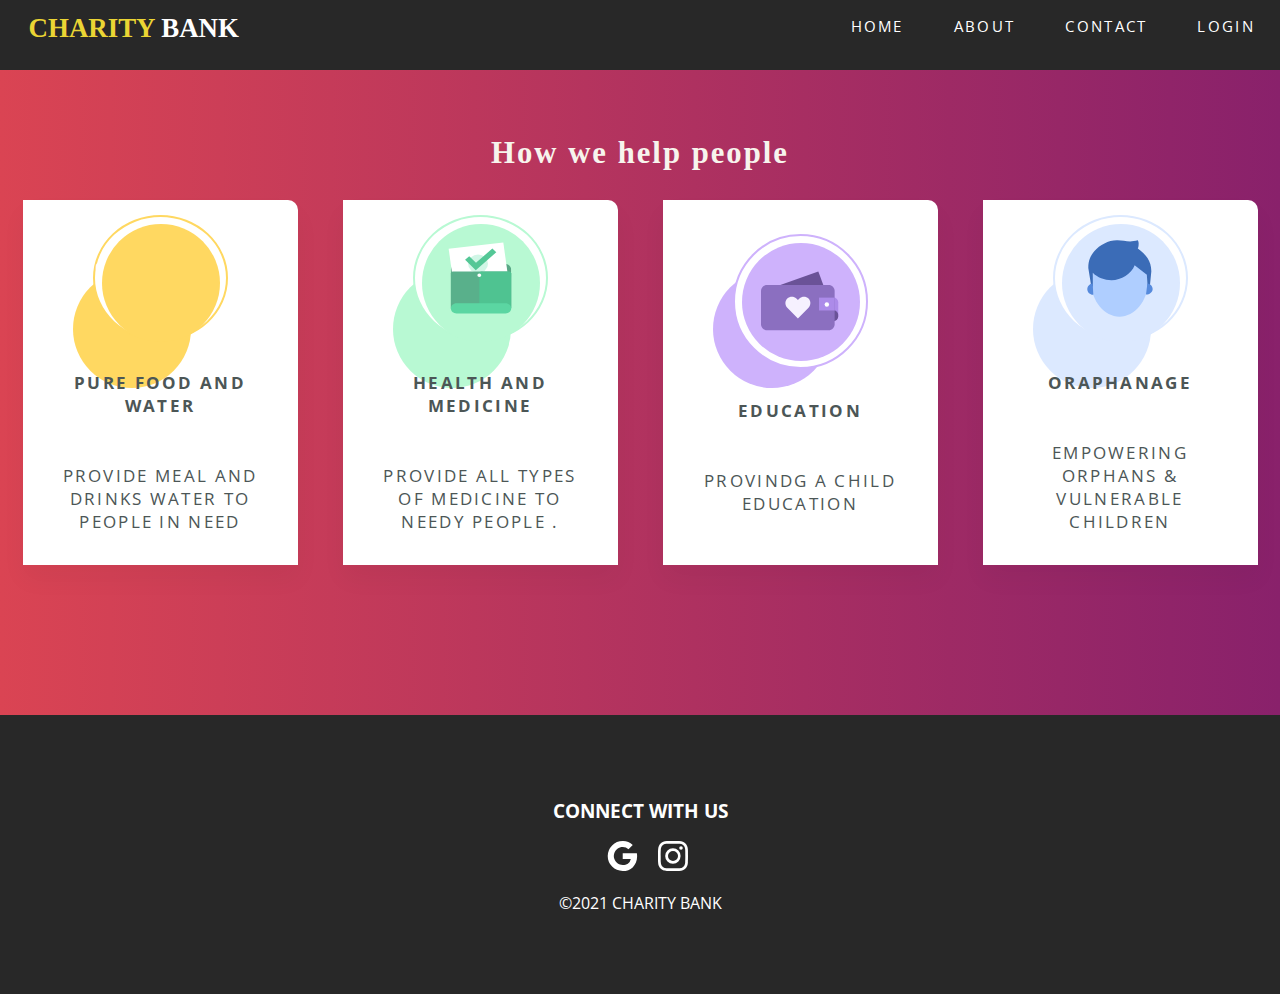
<file: about.html>
<!DOCTYPE html>
<html lang="en">
<head>
	<meta charset="utf-8">
	<title>About</title>


	
	<link rel="stylesheet" href="about.css">
	

<link href='https://stackpath.bootstrapcdn.com/bootstrap/4.3.1/css/bootstrap.min.css'>
<script src='https://stackpath.bootstrapcdn.com/bootstrap/4.3.1/js/bootstrap.bundle.min.js'></script>
<script src='https://cdnjs.cloudflare.com/ajax/libs/jquery/3.2.1/jquery.min.js'></script>
</head>

<!-- Navigation/ Title  -->

<body>
<header>
	<h1> CHARITY <span> BANK </span></h1>
	<nav>
		<ul>
			<li><a href="index.html">Home</a></li>
			<li><a href="about.html">About</a></li>
			<!--<li><a href="customer list.html">Customer</a></li>-->
			<li><a href="contact.html">Contact</a></li>
			<li><a href="login2.php">Login</a></li>
			
		</ul>
	</nav>
</header>

  <h2> How we help people </h2>




<link href="https://fonts.googleapis.com/css?family=Open+Sans" rel="stylesheet">

<a href="#" class="card education">
     <div class="overlay"></div>
  <div class="circle">

<!--<svg width="71px" height="76px" viewBox="29 14 71 76" version="1.1" xmlns="http://www.w3.org/2000/svg" xmlns:xlink="http://www.w3.org/1999/xlink">-->
    <!-- Generator: Sketch 42 (36781) - http://www.bohemiancoding.com/sketch -->
    <desc>Created with Sketch.</desc>
    <defs></defs>
    <g id="Group" stroke="none" stroke-width="1" fill="none" fill-rule="evenodd" transform="translate(30.000000, 14.000000)">
        <g id="Group-8" fill="#D98A19">
            <g id="Group-7">
                <g id="Group-6">
                    <path d="M0,0 L0,75.9204805 L69.1511499,75.9204805 L0,0 Z M14.0563973,32.2825679 L42.9457663,63.9991501 L14.2315268,63.9991501 L14.0563973,32.2825679 Z" id="Fill-1"></path>
                </g>
            </g>
        </g>
        <g id="Group-20" transform="translate(0.000000, 14.114286)" stroke="#FFFFFF" stroke-linecap="square">
            <path d="M0.419998734,54.9642857 L4.70316223,54.9642857" id="Line"></path>
            <path d="M0.419998734,50.4404762 L4.70316223,50.4404762" id="Line"></path>
            <path d="M0.419998734,45.9166667 L4.70316223,45.9166667" id="Line"></path>
            <path d="M0.419998734,41.3928571 L2.93999114,41.3928571" id="Line"></path>
            <path d="M0.419998734,36.8690476 L4.70316223,36.8690476" id="Line"></path>
            <path d="M0.419998734,32.3452381 L4.70316223,32.3452381" id="Line"></path>
            <path d="M0.419998734,27.8214286 L4.70316223,27.8214286" id="Line"></path>
            <path d="M0.419998734,23.297619 L2.93999114,23.297619" id="Line"></path>
            <path d="M0.419998734,18.7738095 L4.70316223,18.7738095" id="Line"></path>
            <path d="M0.419998734,14.25 L4.70316223,14.25" id="Line"></path>
            <path d="M0.419998734,9.72619048 L4.70316223,9.72619048" id="Line"></path>
            <path d="M0.419998734,5.20238095 L2.93999114,5.20238095" id="Line"></path>
            <path d="M0.419998734,0.678571429 L4.70316223,0.678571429" id="Line"></path>
        </g>
    </g>
</svg>
  </div>
  <p><b>PURE FOOD AND WATER</b></p>
  <p>Provide Meal And Drinks WATER To People In Need</p>
</a>






<a href="#" class="card credentialing">
     <div class="overlay"></div>
  <div class="circle">
    
<svg width="64px" height="72px" viewBox="27 21 64 72" version="1.1" xmlns="http://www.w3.org/2000/svg" xmlns:xlink="http://www.w3.org/1999/xlink">
    <!-- Generator: Sketch 42 (36781) - http://www.bohemiancoding.com/sketch -->
    <desc>Created with Sketch.</desc>
    <defs>
        <polygon id="path-1" points="60.9784821 18.4748913 60.9784821 0.0299638385 0.538377293 0.0299638385 0.538377293 18.4748913"></polygon>
    </defs>
    <g id="Group-12" stroke="none" stroke-width="1" fill="none" fill-rule="evenodd" transform="translate(27.000000, 21.000000)">
        <g id="Group-5">
            <g id="Group-3" transform="translate(2.262327, 21.615176)">
                <mask id="mask-2" fill="white">
                    <use xlink:href="#path-1"></use>
                </mask>
                <g id="Clip-2"></g>
                <path d="M7.17774177,18.4748913 L54.3387782,18.4748913 C57.9910226,18.4748913 60.9789911,15.7266455 60.9789911,12.3681986 L60.9789911,6.13665655 C60.9789911,2.77820965 57.9910226,0.0299638385 54.3387782,0.0299638385 L7.17774177,0.0299638385 C3.52634582,0.0299638385 0.538377293,2.77820965 0.538377293,6.13665655 L0.538377293,12.3681986 C0.538377293,15.7266455 3.52634582,18.4748913 7.17774177,18.4748913" id="Fill-1" fill="#59A785" mask="url(#mask-2)"></path>
            </g>
            <polygon id="Fill-4" fill="#FFFFFF" transform="translate(31.785111, 30.877531) rotate(-2.000000) translate(-31.785111, -30.877531) " points="62.0618351 55.9613216 7.2111488 60.3692832 1.50838775 5.79374073 56.3582257 1.38577917"></polygon>
            <ellipse id="Oval-3" fill="#25D48A" opacity="0.216243004" cx="30.0584472" cy="21.7657707" rx="9.95169733" ry="9.17325562"></ellipse>
            <g id="Group-4" transform="translate(16.959615, 6.479082)" fill="#54C796">
                <polygon id="Fill-6" points="10.7955395 21.7823628 0.11873799 11.3001058 4.25482787 7.73131106 11.0226557 14.3753897 27.414824 1.77635684e-15 31.3261391 3.77891399"></polygon>
            </g>
            <path d="M4.82347935,67.4368303 L61.2182039,67.4368303 C62.3304205,67.4368303 63.2407243,66.5995595 63.2407243,65.5765753 L63.2407243,31.3865871 C63.2407243,30.3636029 62.3304205,29.5263321 61.2182039,29.5263321 L4.82347935,29.5263321 C3.71126278,29.5263321 2.80095891,30.3636029 2.80095891,31.3865871 L2.80095891,65.5765753 C2.80095891,66.5995595 3.71126278,67.4368303 4.82347935,67.4368303" id="Fill-8" fill="#59B08B"></path>
            <path d="M33.3338063,67.4368303 L61.2181191,67.4368303 C62.3303356,67.4368303 63.2406395,66.5995595 63.2406395,65.5765753 L63.2406395,31.3865871 C63.2406395,30.3636029 62.3303356,29.5263321 61.2181191,29.5263321 L33.3338063,29.5263321 C32.2215897,29.5263321 31.3112859,30.3636029 31.3112859,31.3865871 L31.3112859,65.5765753 C31.3112859,66.5995595 32.2215897,67.4368303 33.3338063,67.4368303" id="Fill-10" fill="#4FC391"></path>
            <path d="M29.4284029,33.2640869 C29.4284029,34.2202068 30.2712569,34.9954393 31.3107768,34.9954393 C32.3502968,34.9954393 33.1931508,34.2202068 33.1931508,33.2640869 C33.1931508,32.3079669 32.3502968,31.5327345 31.3107768,31.5327345 C30.2712569,31.5327345 29.4284029,32.3079669 29.4284029,33.2640869" id="Fill-15" fill="#FEFEFE"></path>
            <path d="M8.45417501,71.5549073 L57.5876779,71.5549073 C60.6969637,71.5549073 63.2412334,69.2147627 63.2412334,66.3549328 L63.2412334,66.3549328 C63.2412334,63.4951029 60.6969637,61.1549584 57.5876779,61.1549584 L8.45417501,61.1549584 C5.34488919,61.1549584 2.80061956,63.4951029 2.80061956,66.3549328 L2.80061956,66.3549328 C2.80061956,69.2147627 5.34488919,71.5549073 8.45417501,71.5549073" id="Fill-12" fill="#5BD6A2"></path>
        </g>
    </g>
</svg>

  </div>
  <p><b>HEALTH AND MEDICINE</b></p>
  <p>Provide ALL TYPES OF MEDICINE TO NEEDY PEOPLE .</p>
</a>









<a href="#" class="card wallet">
     <div class="overlay"></div>
  <div class="circle">
    
    
 <svg width="78px" height="60px" viewBox="23 29 78 60" version="1.1" xmlns="http://www.w3.org/2000/svg" xmlns:xlink="http://www.w3.org/1999/xlink">
    <!-- Generator: Sketch 42 (36781) - http://www.bohemiancoding.com/sketch -->
    <desc>Created with Sketch.</desc>
    <defs></defs>
    <g id="icon" stroke="none" stroke-width="1" fill="none" fill-rule="evenodd" transform="translate(23.000000, 29.500000)">
        <rect id="Rectangle-3" fill="#AC8BE9" x="67.8357511" y="26.0333433" width="9.40495664" height="21.8788565" rx="4.70247832"></rect>
        <rect id="Rectangle-3" fill="#6A5297" x="67.8357511" y="38.776399" width="9.40495664" height="10.962961" rx="4.70247832"></rect>
        <polygon id="Rectangle-2" fill="#6A5297" points="57.3086772 0 67.1649301 26.3776902 14.4413177 45.0699507 4.58506484 18.6922605"></polygon>
        <path d="M0,19.6104296 C0,16.2921718 2.68622235,13.6021923 5.99495032,13.6021923 L67.6438591,13.6021923 C70.9547788,13.6021923 73.6388095,16.2865506 73.6388095,19.6104296 L73.6388095,52.6639057 C73.6388095,55.9821635 70.9525871,58.672143 67.6438591,58.672143 L5.99495032,58.672143 C2.68403068,58.672143 0,55.9877847 0,52.6639057 L0,19.6104296 Z" id="Rectangle" fill="#8B6FC0"></path>
        <path d="M47.5173769,27.0835169 C45.0052827,24.5377699 40.9347162,24.5377699 38.422622,27.0835169 L36.9065677,28.6198808 L35.3905134,27.0835169 C32.8799903,24.5377699 28.8078527,24.5377699 26.2957585,27.0835169 C23.7852354,29.6292639 23.7852354,33.7559532 26.2957585,36.3001081 L36.9065677,47.0530632 L47.5173769,36.3001081 C50.029471,33.7559532 50.029471,29.6292639 47.5173769,27.0835169" id="Fill-12" fill="#F6F1FF"></path>
        <rect id="Rectangle-4" fill="#AC8BE9" x="58.0305835" y="26.1162588" width="15.6082259" height="12.863158"></rect>
        <ellipse id="Oval" fill="#FFFFFF" cx="65.8346965" cy="33.0919007" rx="2.20116007" ry="2.23319575"></ellipse>
    </g>
</svg>

  </div>
  <p><b>EDUCATION</b></p>
  <P>PROVINDG A CHILD EDUCATION</P>
</a>










<a href="#" class="card human-resources">
     <div class="overlay"></div>
  <div class="circle">
     
    
<svg width="66px" height="77px" viewBox="1855 26 66 77" version="1.1" xmlns="http://www.w3.org/2000/svg" xmlns:xlink="http://www.w3.org/1999/xlink">
    <!-- Generator: Sketch 42 (36781) - http://www.bohemiancoding.com/sketch -->
    <desc>Created with Sketch.</desc>
    <defs></defs>
    <g id="Page-1" stroke="none" stroke-width="1" fill="none" fill-rule="evenodd" transform="translate(1855.000000, 26.000000)">
        <path d="M4.28872448,42.7464904 C4.28872448,39.3309774 5.4159227,33.7621426 6.40576697,30.4912557 C10.5920767,32.1098991 14.3021264,35.1207513 18.69596,35.1207513 C30.993618,35.1207513 42.5761396,28.7162991 49.9992251,17.9014817 C56.8027248,23.8881252 60.8188351,33.0463165 60.8188351,42.7464904 C60.8188351,60.817447 47.6104607,76.6693426 32.5537798,76.6693426 C17.4970989,76.6693426 4.28872448,60.817447 4.28872448,42.7464904" id="Fill-8" fill="#AFCEFF"></path>
        <path d="M64.3368879,31.1832696 L62.8424171,46.6027478 L60.6432609,46.7824348 L59.8340669,34.6791304 L47.6573402,25.3339478 C44.2906753,34.068487 34.3459503,40.2903304 24.4684093,40.2903304 C17.7559812,40.2903304 10.046244,37.4168 5.80469412,32.8004522 L5.80469412,34.6791304 L5.80469412,46.6027478 L4.28932167,46.6027478 L1.30187314,27.8802435 C1.30187314,20.9790957 3.52342407,15.5432 7.27229127,11.3578087 C13.132229,4.79558261 21.8124018,0.0492173913 30.5672235,0.342852174 C37.4603019,0.569286957 42.6678084,2.72991304 50.8299179,0.342852174 C51.4629405,1.44434783 51.8615656,3.00455652 51.5868577,5.22507826 C51.4629405,6.88316522 51.2106273,7.52302609 50.8299179,8.45067826 C58.685967,14.1977391 64.3368879,20.7073739 64.3368879,31.1832696" id="Fill-10" fill="#3B6CB7"></path>
        <path d="M58.9405197,54.5582052 C62.0742801,54.8270052 65.3603242,52.60064 65.6350321,49.5386574 C65.772386,48.009127 65.2617876,46.5570226 64.3182257,45.4584487 C63.3761567,44.3613357 62.0205329,43.6162922 60.4529062,43.4818922 L58.9405197,54.5582052 Z" id="Fill-13" fill="#568ADC"></path>
        <path d="M6.32350389,54.675367 C3.18227865,54.8492104 0.484467804,52.4957496 0.306803449,49.4264626 C0.217224782,47.8925496 0.775598471,46.4579757 1.75200594,45.3886191 C2.7284134,44.3192626 4.10792487,43.6165843 5.67853749,43.530393 L6.32350389,54.675367 Z" id="Fill-15" fill="#568ADC"></path>
    </g>
</svg>

  </div>
  <p><b>ORAPHANAGE</b></p>
  <p>EMPOWERING ORPHANS & VULNERABLE CHILDREN</p>
</a>



<footer class="white-section" id="footer">

  
      <h3>CONNECT WITH US</h3>
  <i class="bi bi-google"></i>
  <svg xmlns="http://www.w3.org/2000/svg" idth="30" height="30" fill="currentColor" class="bi bi-google" viewBox="0 0 16 16">
  <path d="M15.545 6.558a9.42 9.42 0 0 1 .139 1.626c0 2.434-.87 4.492-2.384 5.885h.002C11.978 15.292 10.158 16 8 16A8 8 0 1 1 8 0a7.689 7.689 0 0 1 5.352 2.082l-2.284 2.284A4.347 4.347 0 0 0 8 3.166c-2.087 0-3.86 1.408-4.492 3.304a4.792 4.792 0 0 0 0 3.063h.003c.635 1.893 2.405 3.301 4.492 3.301 1.078 0 2.004-.276 2.722-.764h-.003a3.702 3.702 0 0 0 1.599-2.431H8v-3.08h7.545z"/>
</svg>

<i class="bi bi-instagram"></i>
<svg xmlns="http://www.w3.org/2000/svg" width="30" height="30" fill="currentColor" class="bi bi-instagram" viewBox="0 0 16 16">
  <a xlink:href="https://www.instagram.com/jayeshpatil__21/">
  <path d="M8 0C5.829 0 5.556.01 4.703.048 3.85.088 3.269.222 2.76.42a3.917 3.917 0 0 0-1.417.923A3.927 3.927 0 0 0 .42 2.76C.222 3.268.087 3.85.048 4.7.01 5.555 0 5.827 0 8.001c0 2.172.01 2.444.048 3.297.04.852.174 1.433.372 1.942.205.526.478.972.923 1.417.444.445.89.719 1.416.923.51.198 1.09.333 1.942.372C5.555 15.99 5.827 16 8 16s2.444-.01 3.298-.048c.851-.04 1.434-.174 1.943-.372a3.916 3.916 0 0 0 1.416-.923c.445-.445.718-.891.923-1.417.197-.509.332-1.09.372-1.942C15.99 10.445 16 10.173 16 8s-.01-2.445-.048-3.299c-.04-.851-.175-1.433-.372-1.941a3.926 3.926 0 0 0-.923-1.417A3.911 3.911 0 0 0 13.24.42c-.51-.198-1.092-.333-1.943-.372C10.443.01 10.172 0 7.998 0h.003zm-.717 1.442h.718c2.136 0 2.389.007 3.232.046.78.035 1.204.166 1.486.275.373.145.64.319.92.599.28.28.453.546.598.92.11.281.24.705.275 1.485.039.843.047 1.096.047 3.231s-.008 2.389-.047 3.232c-.035.78-.166 1.203-.275 1.485a2.47 2.47 0 0 1-.599.919c-.28.28-.546.453-.92.598-.28.11-.704.24-1.485.276-.843.038-1.096.047-3.232.047s-2.39-.009-3.233-.047c-.78-.036-1.203-.166-1.485-.276a2.478 2.478 0 0 1-.92-.598 2.48 2.48 0 0 1-.6-.92c-.109-.281-.24-.705-.275-1.485-.038-.843-.046-1.096-.046-3.233 0-2.136.008-2.388.046-3.231.036-.78.166-1.204.276-1.486.145-.373.319-.64.599-.92.28-.28.546-.453.92-.598.282-.11.705-.24 1.485-.276.738-.034 1.024-.044 2.515-.045v.002zm4.988 1.328a.96.96 0 1 0 0 1.92.96.96 0 0 0 0-1.92zm-4.27 1.122a4.109 4.109 0 1 0 0 8.217 4.109 4.109 0 0 0 0-8.217zm0 1.441a2.667 2.667 0 1 1 0 5.334 2.667 2.667 0 0 1 0-5.334z"/>
</svg>

<!--<i class="bi bi-linkedin"></i>
<svg xmlns="http://www.w3.org/2000/svg" width="30" height="30"   fill="currentColor" class="bi bi-linkedin" viewBox="0 0 16 16">
  <path d="M0 1.146C0 .513.526 0 1.175 0h13.65C15.474 0 16 .513 16 1.146v13.708c0 .633-.526 1.146-1.175 1.146H1.175C.526 16 0 15.487 0 14.854V1.146zm4.943 12.248V6.169H2.542v7.225h2.401zm-1.2-8.212c.837 0 1.358-.554 1.358-1.248-.015-.709-.52-1.248-1.342-1.248-.822 0-1.359.54-1.359 1.248 0 .694.521 1.248 1.327 1.248h.016zm4.908 8.212V9.359c0-.216.016-.432.08-.586.173-.431.568-.878 1.232-.878.869 0 1.216.662 1.216 1.634v3.865h2.401V9.25c0-2.22-1.184-3.252-2.764-3.252-1.274 0-1.845.7-2.165 1.193v.025h-.016a5.54 5.54 0 0 1 .016-.025V6.169h-2.4c.03.678 0 7.225 0 7.225h2.4z"/>
</svg>

<i class="bi bi-github"></i>
<svg xmlns="http://www.w3.org/2000/svg" width="30" height="30" fill="currentColor" class="bi bi-github" viewBox="0 0 16 16">
  <path d="M8 0C3.58 0 0 3.58 0 8c0 3.54 2.29 6.53 5.47 7.59.4.07.55-.17.55-.38 0-.19-.01-.82-.01-1.49-2.01.37-2.53-.49-2.69-.94-.09-.23-.48-.94-.82-1.13-.28-.15-.68-.52-.01-.53.63-.01 1.08.58 1.23.82.72 1.21 1.87.87 2.33.66.07-.52.28-.87.51-1.07-1.78-.2-3.64-.89-3.64-3.95 0-.87.31-1.59.82-2.15-.08-.2-.36-1.02.08-2.12 0 0 .67-.21 2.2.82.64-.18 1.32-.27 2-.27.68 0 1.36.09 2 .27 1.53-1.04 2.2-.82 2.2-.82.44 1.1.16 1.92.08 2.12.51.56.82 1.27.82 2.15 0 3.07-1.87 3.75-3.65 3.95.29.25.54.73.54 1.48 0 1.07-.01 1.93-.01 2.2 0 .21.15.46.55.38A8.012 8.012 0 0 0 16 8c0-4.42-3.58-8-8-8z"/>
</svg>

<i class="bi bi-twitter"></i>
<svg xmlns="http://www.w3.org/2000/svg" width="30" height="30" fill="currentColor" class="bi bi-twitter" viewBox="0 0 16 16">
  <path d="M5.026 15c6.038 0 9.341-5.003 9.341-9.334 0-.14 0-.282-.006-.422A6.685 6.685 0 0 0 16 3.542a6.658 6.658 0 0 1-1.889.518 3.301 3.301 0 0 0 1.447-1.817 6.533 6.533 0 0 1-2.087.793A3.286 3.286 0 0 0 7.875 6.03a9.325 9.325 0 0 1-6.767-3.429 3.289 3.289 0 0 0 1.018 4.382A3.323 3.323 0 0 1 .64 6.575v.045a3.288 3.288 0 0 0 2.632 3.218 3.203 3.203 0 0 1-.865.115 3.23 3.23 0 0 1-.614-.057 3.283 3.283 0 0 0 3.067 2.277A6.588 6.588 0 0 1 .78 13.58a6.32 6.32 0 0 1-.78-.045A9.344 9.344 0 0 0 5.026 15z"/>
</svg>--->
        <p> ©2021 CHARITY BANK </p>
      </div>
    

  

</footer>


</body>
</html>
</file>
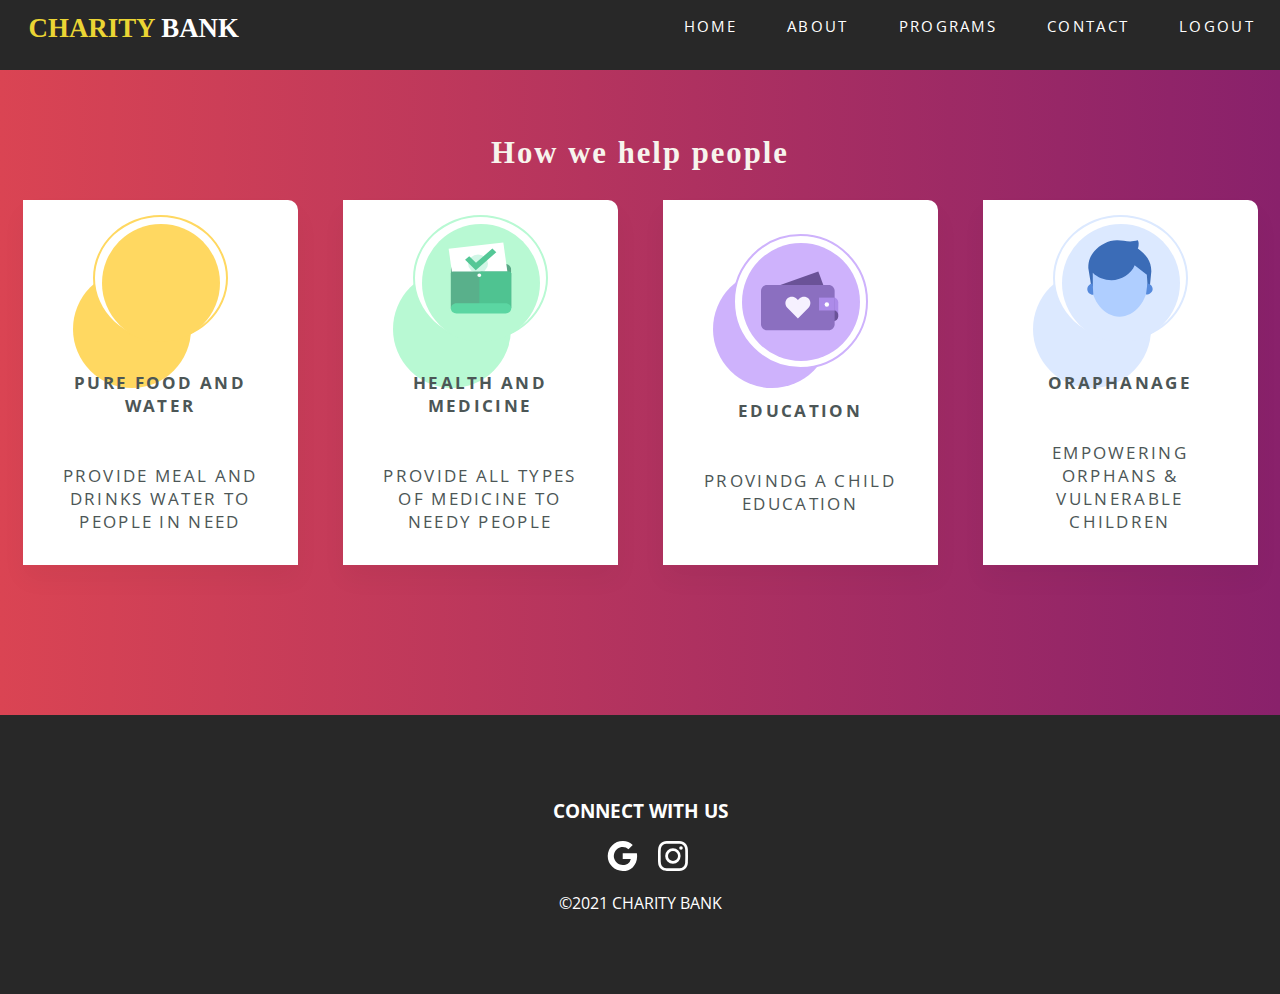
<file: about_after_login.html>
<!DOCTYPE html>
<html lang="en">
<head>
	<meta charset="utf-8">
	<title>About</title>


	
	<link rel="stylesheet" href="about.css">
	

<link href='https://stackpath.bootstrapcdn.com/bootstrap/4.3.1/css/bootstrap.min.css'>
<script src='https://stackpath.bootstrapcdn.com/bootstrap/4.3.1/js/bootstrap.bundle.min.js'></script>
<script src='https://cdnjs.cloudflare.com/ajax/libs/jquery/3.2.1/jquery.min.js'></script>
</head>

<!-- Navigation/ Title  -->

<body>
<header>
	<h1> CHARITY <span> BANK </span></h1>
	<nav>
		<ul>
			<li><a href="index_after_login.html">Home</a></li>
			<li><a href="about_after_login.html">About</a></li>
			<li><a href="customer list.html">Programs</a></li>
			<li><a href="contact_after_login.html">Contact</a></li>
			<li><a href="index.html">Logout</a></li>
			
		</ul>
	</nav>
</header>

  <h2>  How we help people</h2>




<link href="https://fonts.googleapis.com/css?family=Open+Sans" rel="stylesheet">

<a href="#" class="card education">
     <div class="overlay"></div>
  <div class="circle">

<!--<svg width="71px" height="76px" viewBox="29 14 71 76" version="1.1" xmlns="http://www.w3.org/2000/svg" xmlns:xlink="http://www.w3.org/1999/xlink">-->
    <!-- Generator: Sketch 42 (36781) - http://www.bohemiancoding.com/sketch -->
  <!--<desc>Created with Sketch.</desc>
    <defs></defs>
    <g id="Group" stroke="none" stroke-width="1" fill="none" fill-rule="evenodd" transform="translate(30.000000, 14.000000)">
        <g id="Group-8" fill="#D98A19">
            <g id="Group-7">
                <g id="Group-6">
                    <path d="M0,0 L0,75.9204805 L69.1511499,75.9204805 L0,0 Z M14.0563973,32.2825679 L42.9457663,63.9991501 L14.2315268,63.9991501 L14.0563973,32.2825679 Z" id="Fill-1"></path>
                </g>
            </g>
        </g>
        <g id="Group-20" transform="translate(0.000000, 14.114286)" stroke="#FFFFFF" stroke-linecap="square">
            <path d="M0.419998734,54.9642857 L4.70316223,54.9642857" id="Line"></path>
            <path d="M0.419998734,50.4404762 L4.70316223,50.4404762" id="Line"></path>
            <path d="M0.419998734,45.9166667 L4.70316223,45.9166667" id="Line"></path>
            <path d="M0.419998734,41.3928571 L2.93999114,41.3928571" id="Line"></path>
            <path d="M0.419998734,36.8690476 L4.70316223,36.8690476" id="Line"></path>
            <path d="M0.419998734,32.3452381 L4.70316223,32.3452381" id="Line"></path>
            <path d="M0.419998734,27.8214286 L4.70316223,27.8214286" id="Line"></path>
            <path d="M0.419998734,23.297619 L2.93999114,23.297619" id="Line"></path>
            <path d="M0.419998734,18.7738095 L4.70316223,18.7738095" id="Line"></path>
            <path d="M0.419998734,14.25 L4.70316223,14.25" id="Line"></path>
            <path d="M0.419998734,9.72619048 L4.70316223,9.72619048" id="Line"></path>
            <path d="M0.419998734,5.20238095 L2.93999114,5.20238095" id="Line"></path>
            <path d="M0.419998734,0.678571429 L4.70316223,0.678571429" id="Line"></path>
        </g>
    </g>
</svg>-->
  </div>
  <p><b>PURE FOOD AND WATER</b></p>
  <p>Provide Meal And Drinks WATER To People In Need</p>
</a>






<a href="#" class="card credentialing">
     <div class="overlay"></div>
  <div class="circle">
    
<svg width="64px" height="72px" viewBox="27 21 64 72" version="1.1" xmlns="http://www.w3.org/2000/svg" xmlns:xlink="http://www.w3.org/1999/xlink">
    <!-- Generator: Sketch 42 (36781) - http://www.bohemiancoding.com/sketch -->
    <desc>Created with Sketch.</desc>
    <defs>
        <polygon id="path-1" points="60.9784821 18.4748913 60.9784821 0.0299638385 0.538377293 0.0299638385 0.538377293 18.4748913"></polygon>
    </defs>
    <g id="Group-12" stroke="none" stroke-width="1" fill="none" fill-rule="evenodd" transform="translate(27.000000, 21.000000)">
        <g id="Group-5">
            <g id="Group-3" transform="translate(2.262327, 21.615176)">
                <mask id="mask-2" fill="white">
                    <use xlink:href="#path-1"></use>
                </mask>
                <g id="Clip-2"></g>
                <path d="M7.17774177,18.4748913 L54.3387782,18.4748913 C57.9910226,18.4748913 60.9789911,15.7266455 60.9789911,12.3681986 L60.9789911,6.13665655 C60.9789911,2.77820965 57.9910226,0.0299638385 54.3387782,0.0299638385 L7.17774177,0.0299638385 C3.52634582,0.0299638385 0.538377293,2.77820965 0.538377293,6.13665655 L0.538377293,12.3681986 C0.538377293,15.7266455 3.52634582,18.4748913 7.17774177,18.4748913" id="Fill-1" fill="#59A785" mask="url(#mask-2)"></path>
            </g>
            <polygon id="Fill-4" fill="#FFFFFF" transform="translate(31.785111, 30.877531) rotate(-2.000000) translate(-31.785111, -30.877531) " points="62.0618351 55.9613216 7.2111488 60.3692832 1.50838775 5.79374073 56.3582257 1.38577917"></polygon>
            <ellipse id="Oval-3" fill="#25D48A" opacity="0.216243004" cx="30.0584472" cy="21.7657707" rx="9.95169733" ry="9.17325562"></ellipse>
            <g id="Group-4" transform="translate(16.959615, 6.479082)" fill="#54C796">
                <polygon id="Fill-6" points="10.7955395 21.7823628 0.11873799 11.3001058 4.25482787 7.73131106 11.0226557 14.3753897 27.414824 1.77635684e-15 31.3261391 3.77891399"></polygon>
            </g>
            <path d="M4.82347935,67.4368303 L61.2182039,67.4368303 C62.3304205,67.4368303 63.2407243,66.5995595 63.2407243,65.5765753 L63.2407243,31.3865871 C63.2407243,30.3636029 62.3304205,29.5263321 61.2182039,29.5263321 L4.82347935,29.5263321 C3.71126278,29.5263321 2.80095891,30.3636029 2.80095891,31.3865871 L2.80095891,65.5765753 C2.80095891,66.5995595 3.71126278,67.4368303 4.82347935,67.4368303" id="Fill-8" fill="#59B08B"></path>
            <path d="M33.3338063,67.4368303 L61.2181191,67.4368303 C62.3303356,67.4368303 63.2406395,66.5995595 63.2406395,65.5765753 L63.2406395,31.3865871 C63.2406395,30.3636029 62.3303356,29.5263321 61.2181191,29.5263321 L33.3338063,29.5263321 C32.2215897,29.5263321 31.3112859,30.3636029 31.3112859,31.3865871 L31.3112859,65.5765753 C31.3112859,66.5995595 32.2215897,67.4368303 33.3338063,67.4368303" id="Fill-10" fill="#4FC391"></path>
            <path d="M29.4284029,33.2640869 C29.4284029,34.2202068 30.2712569,34.9954393 31.3107768,34.9954393 C32.3502968,34.9954393 33.1931508,34.2202068 33.1931508,33.2640869 C33.1931508,32.3079669 32.3502968,31.5327345 31.3107768,31.5327345 C30.2712569,31.5327345 29.4284029,32.3079669 29.4284029,33.2640869" id="Fill-15" fill="#FEFEFE"></path>
            <path d="M8.45417501,71.5549073 L57.5876779,71.5549073 C60.6969637,71.5549073 63.2412334,69.2147627 63.2412334,66.3549328 L63.2412334,66.3549328 C63.2412334,63.4951029 60.6969637,61.1549584 57.5876779,61.1549584 L8.45417501,61.1549584 C5.34488919,61.1549584 2.80061956,63.4951029 2.80061956,66.3549328 L2.80061956,66.3549328 C2.80061956,69.2147627 5.34488919,71.5549073 8.45417501,71.5549073" id="Fill-12" fill="#5BD6A2"></path>
        </g>
    </g>
</svg>

  </div>
  <p><b>HEALTH AND MEDICINE</b></p>
  <p>Provide ALL TYPES OF MEDICINE TO NEEDY PEOPLE </p>
</a>









<a href="#" class="card wallet">
     <div class="overlay"></div>
  <div class="circle">
    
    
<svg width="78px" height="60px" viewBox="23 29 78 60" version="1.1" xmlns="http://www.w3.org/2000/svg" xmlns:xlink="http://www.w3.org/1999/xlink">
    <!-- Generator: Sketch 42 (36781) - http://www.bohemiancoding.com/sketch -->
    <desc>Created with Sketch.</desc>
    <defs></defs>
    <g id="icon" stroke="none" stroke-width="1" fill="none" fill-rule="evenodd" transform="translate(23.000000, 29.500000)">
        <rect id="Rectangle-3" fill="#AC8BE9" x="67.8357511" y="26.0333433" width="9.40495664" height="21.8788565" rx="4.70247832"></rect>
        <rect id="Rectangle-3" fill="#6A5297" x="67.8357511" y="38.776399" width="9.40495664" height="10.962961" rx="4.70247832"></rect>
        <polygon id="Rectangle-2" fill="#6A5297" points="57.3086772 0 67.1649301 26.3776902 14.4413177 45.0699507 4.58506484 18.6922605"></polygon>
        <path d="M0,19.6104296 C0,16.2921718 2.68622235,13.6021923 5.99495032,13.6021923 L67.6438591,13.6021923 C70.9547788,13.6021923 73.6388095,16.2865506 73.6388095,19.6104296 L73.6388095,52.6639057 C73.6388095,55.9821635 70.9525871,58.672143 67.6438591,58.672143 L5.99495032,58.672143 C2.68403068,58.672143 0,55.9877847 0,52.6639057 L0,19.6104296 Z" id="Rectangle" fill="#8B6FC0"></path>
        <path d="M47.5173769,27.0835169 C45.0052827,24.5377699 40.9347162,24.5377699 38.422622,27.0835169 L36.9065677,28.6198808 L35.3905134,27.0835169 C32.8799903,24.5377699 28.8078527,24.5377699 26.2957585,27.0835169 C23.7852354,29.6292639 23.7852354,33.7559532 26.2957585,36.3001081 L36.9065677,47.0530632 L47.5173769,36.3001081 C50.029471,33.7559532 50.029471,29.6292639 47.5173769,27.0835169" id="Fill-12" fill="#F6F1FF"></path>
        <rect id="Rectangle-4" fill="#AC8BE9" x="58.0305835" y="26.1162588" width="15.6082259" height="12.863158"></rect>
        <ellipse id="Oval" fill="#FFFFFF" cx="65.8346965" cy="33.0919007" rx="2.20116007" ry="2.23319575"></ellipse>
    </g>
</svg>

  </div>
  <p><b>EDUCATION</b></p>
  <P>PROVINDG A CHILD EDUCATION</P>
</a>










<a href="#" class="card human-resources">
     <div class="overlay"></div>
  <div class="circle">
     
    
<svg width="66px" height="77px" viewBox="1855 26 66 77" version="1.1" xmlns="http://www.w3.org/2000/svg" xmlns:xlink="http://www.w3.org/1999/xlink">
    <!-- Generator: Sketch 42 (36781) - http://www.bohemiancoding.com/sketch -->
    <desc>Created with Sketch.</desc>
    <defs></defs>
    <g id="Page-1" stroke="none" stroke-width="1" fill="none" fill-rule="evenodd" transform="translate(1855.000000, 26.000000)">
        <path d="M4.28872448,42.7464904 C4.28872448,39.3309774 5.4159227,33.7621426 6.40576697,30.4912557 C10.5920767,32.1098991 14.3021264,35.1207513 18.69596,35.1207513 C30.993618,35.1207513 42.5761396,28.7162991 49.9992251,17.9014817 C56.8027248,23.8881252 60.8188351,33.0463165 60.8188351,42.7464904 C60.8188351,60.817447 47.6104607,76.6693426 32.5537798,76.6693426 C17.4970989,76.6693426 4.28872448,60.817447 4.28872448,42.7464904" id="Fill-8" fill="#AFCEFF"></path>
        <path d="M64.3368879,31.1832696 L62.8424171,46.6027478 L60.6432609,46.7824348 L59.8340669,34.6791304 L47.6573402,25.3339478 C44.2906753,34.068487 34.3459503,40.2903304 24.4684093,40.2903304 C17.7559812,40.2903304 10.046244,37.4168 5.80469412,32.8004522 L5.80469412,34.6791304 L5.80469412,46.6027478 L4.28932167,46.6027478 L1.30187314,27.8802435 C1.30187314,20.9790957 3.52342407,15.5432 7.27229127,11.3578087 C13.132229,4.79558261 21.8124018,0.0492173913 30.5672235,0.342852174 C37.4603019,0.569286957 42.6678084,2.72991304 50.8299179,0.342852174 C51.4629405,1.44434783 51.8615656,3.00455652 51.5868577,5.22507826 C51.4629405,6.88316522 51.2106273,7.52302609 50.8299179,8.45067826 C58.685967,14.1977391 64.3368879,20.7073739 64.3368879,31.1832696" id="Fill-10" fill="#3B6CB7"></path>
        <path d="M58.9405197,54.5582052 C62.0742801,54.8270052 65.3603242,52.60064 65.6350321,49.5386574 C65.772386,48.009127 65.2617876,46.5570226 64.3182257,45.4584487 C63.3761567,44.3613357 62.0205329,43.6162922 60.4529062,43.4818922 L58.9405197,54.5582052 Z" id="Fill-13" fill="#568ADC"></path>
        <path d="M6.32350389,54.675367 C3.18227865,54.8492104 0.484467804,52.4957496 0.306803449,49.4264626 C0.217224782,47.8925496 0.775598471,46.4579757 1.75200594,45.3886191 C2.7284134,44.3192626 4.10792487,43.6165843 5.67853749,43.530393 L6.32350389,54.675367 Z" id="Fill-15" fill="#568ADC"></path>
    </g>
</svg>

  </div>
  <p><b>ORAPHANAGE</b></p>
  <p>EMPOWERING ORPHANS & VULNERABLE CHILDREN</p>
</a>



<footer class="white-section" id="footer">

  
      <h3>CONNECT WITH US</h3>
  <i class="bi bi-google"></i>
  <svg xmlns="http://www.w3.org/2000/svg" idth="30" height="30" fill="currentColor" class="bi bi-google" viewBox="0 0 16 16">
  <path d="M15.545 6.558a9.42 9.42 0 0 1 .139 1.626c0 2.434-.87 4.492-2.384 5.885h.002C11.978 15.292 10.158 16 8 16A8 8 0 1 1 8 0a7.689 7.689 0 0 1 5.352 2.082l-2.284 2.284A4.347 4.347 0 0 0 8 3.166c-2.087 0-3.86 1.408-4.492 3.304a4.792 4.792 0 0 0 0 3.063h.003c.635 1.893 2.405 3.301 4.492 3.301 1.078 0 2.004-.276 2.722-.764h-.003a3.702 3.702 0 0 0 1.599-2.431H8v-3.08h7.545z"/>
</svg>

<i class="bi bi-instagram"></i>
<svg xmlns="http://www.w3.org/2000/svg" width="30" height="30" fill="currentColor" class="bi bi-instagram" viewBox="0 0 16 16">
  <a xlink:href="https://www.instagram.com/jayeshpatil__21/">
  <path d="M8 0C5.829 0 5.556.01 4.703.048 3.85.088 3.269.222 2.76.42a3.917 3.917 0 0 0-1.417.923A3.927 3.927 0 0 0 .42 2.76C.222 3.268.087 3.85.048 4.7.01 5.555 0 5.827 0 8.001c0 2.172.01 2.444.048 3.297.04.852.174 1.433.372 1.942.205.526.478.972.923 1.417.444.445.89.719 1.416.923.51.198 1.09.333 1.942.372C5.555 15.99 5.827 16 8 16s2.444-.01 3.298-.048c.851-.04 1.434-.174 1.943-.372a3.916 3.916 0 0 0 1.416-.923c.445-.445.718-.891.923-1.417.197-.509.332-1.09.372-1.942C15.99 10.445 16 10.173 16 8s-.01-2.445-.048-3.299c-.04-.851-.175-1.433-.372-1.941a3.926 3.926 0 0 0-.923-1.417A3.911 3.911 0 0 0 13.24.42c-.51-.198-1.092-.333-1.943-.372C10.443.01 10.172 0 7.998 0h.003zm-.717 1.442h.718c2.136 0 2.389.007 3.232.046.78.035 1.204.166 1.486.275.373.145.64.319.92.599.28.28.453.546.598.92.11.281.24.705.275 1.485.039.843.047 1.096.047 3.231s-.008 2.389-.047 3.232c-.035.78-.166 1.203-.275 1.485a2.47 2.47 0 0 1-.599.919c-.28.28-.546.453-.92.598-.28.11-.704.24-1.485.276-.843.038-1.096.047-3.232.047s-2.39-.009-3.233-.047c-.78-.036-1.203-.166-1.485-.276a2.478 2.478 0 0 1-.92-.598 2.48 2.48 0 0 1-.6-.92c-.109-.281-.24-.705-.275-1.485-.038-.843-.046-1.096-.046-3.233 0-2.136.008-2.388.046-3.231.036-.78.166-1.204.276-1.486.145-.373.319-.64.599-.92.28-.28.546-.453.92-.598.282-.11.705-.24 1.485-.276.738-.034 1.024-.044 2.515-.045v.002zm4.988 1.328a.96.96 0 1 0 0 1.92.96.96 0 0 0 0-1.92zm-4.27 1.122a4.109 4.109 0 1 0 0 8.217 4.109 4.109 0 0 0 0-8.217zm0 1.441a2.667 2.667 0 1 1 0 5.334 2.667 2.667 0 0 1 0-5.334z"/>
</svg>

<!--<i class="bi bi-linkedin"></i>
<svg xmlns="http://www.w3.org/2000/svg" width="30" height="30"   fill="currentColor" class="bi bi-linkedin" viewBox="0 0 16 16">
  <path d="M0 1.146C0 .513.526 0 1.175 0h13.65C15.474 0 16 .513 16 1.146v13.708c0 .633-.526 1.146-1.175 1.146H1.175C.526 16 0 15.487 0 14.854V1.146zm4.943 12.248V6.169H2.542v7.225h2.401zm-1.2-8.212c.837 0 1.358-.554 1.358-1.248-.015-.709-.52-1.248-1.342-1.248-.822 0-1.359.54-1.359 1.248 0 .694.521 1.248 1.327 1.248h.016zm4.908 8.212V9.359c0-.216.016-.432.08-.586.173-.431.568-.878 1.232-.878.869 0 1.216.662 1.216 1.634v3.865h2.401V9.25c0-2.22-1.184-3.252-2.764-3.252-1.274 0-1.845.7-2.165 1.193v.025h-.016a5.54 5.54 0 0 1 .016-.025V6.169h-2.4c.03.678 0 7.225 0 7.225h2.4z"/>
</svg>

<i class="bi bi-github"></i>
<svg xmlns="http://www.w3.org/2000/svg" width="30" height="30" fill="currentColor" class="bi bi-github" viewBox="0 0 16 16">
  <path d="M8 0C3.58 0 0 3.58 0 8c0 3.54 2.29 6.53 5.47 7.59.4.07.55-.17.55-.38 0-.19-.01-.82-.01-1.49-2.01.37-2.53-.49-2.69-.94-.09-.23-.48-.94-.82-1.13-.28-.15-.68-.52-.01-.53.63-.01 1.08.58 1.23.82.72 1.21 1.87.87 2.33.66.07-.52.28-.87.51-1.07-1.78-.2-3.64-.89-3.64-3.95 0-.87.31-1.59.82-2.15-.08-.2-.36-1.02.08-2.12 0 0 .67-.21 2.2.82.64-.18 1.32-.27 2-.27.68 0 1.36.09 2 .27 1.53-1.04 2.2-.82 2.2-.82.44 1.1.16 1.92.08 2.12.51.56.82 1.27.82 2.15 0 3.07-1.87 3.75-3.65 3.95.29.25.54.73.54 1.48 0 1.07-.01 1.93-.01 2.2 0 .21.15.46.55.38A8.012 8.012 0 0 0 16 8c0-4.42-3.58-8-8-8z"/>
</svg>

<i class="bi bi-twitter"></i>
<svg xmlns="http://www.w3.org/2000/svg" width="30" height="30" fill="currentColor" class="bi bi-twitter" viewBox="0 0 16 16">
  <path d="M5.026 15c6.038 0 9.341-5.003 9.341-9.334 0-.14 0-.282-.006-.422A6.685 6.685 0 0 0 16 3.542a6.658 6.658 0 0 1-1.889.518 3.301 3.301 0 0 0 1.447-1.817 6.533 6.533 0 0 1-2.087.793A3.286 3.286 0 0 0 7.875 6.03a9.325 9.325 0 0 1-6.767-3.429 3.289 3.289 0 0 0 1.018 4.382A3.323 3.323 0 0 1 .64 6.575v.045a3.288 3.288 0 0 0 2.632 3.218 3.203 3.203 0 0 1-.865.115 3.23 3.23 0 0 1-.614-.057 3.283 3.283 0 0 0 3.067 2.277A6.588 6.588 0 0 1 .78 13.58a6.32 6.32 0 0 1-.78-.045A9.344 9.344 0 0 0 5.026 15z"/>
</svg>-->
        <p> ©2021 CHARITY BANK </p>
      </div>
    

  

</footer>


</body>
</html>
</file>
<file: about.css>
body,html{
    Margin: 0;
    padding: 0;
    
}

header{
    width: 100%;
    height: 70px;
    background-color: #282828;
}

h1{
    position: absolute;
    padding: 3px;
    float: left;
    margin-left: 2%;
    margin-top: 10px;
    font-family: 'Oswald';
    color: #ebd534;
    font-size: 2.1vw;
}

span{
    color: #ffffff;
}

ul{
    width: auto;
    float: right;
    margin-top: 1px;
    padding: 0; 
    list-style: none; 
    display: table;
}

li{
    display: table-cell; 
    position: relative; 
}

a{
    text-align: center;
    color: #ffffff;
    text-transform: uppercase;
    text-decoration: none;
    letter-spacing: 0.15em;
    font-family: 'Open Sans', sans-serif;
    font-size: 1.2vw;
    display: inline-block;
  padding: 15px 25px;
  position: relative;
}

   a:after {    
  background: none repeat scroll 0 0 transparent;
  bottom: 0;
  content: "";
  display: block;
  height: 2px;
  left: 50%;
  position: absolute;
  background: #ebdf34;
  transition: width 0.3s ease 0s, left 0.3s ease 0s;
  width: 0;
}

a:hover:after {
    width: 95%; 
    left: 0; 
    
}

a:hover {
  color: #ebdf34;
}



h2{
    position: absolute;
    padding: 3px;
    top: 12%;
    
    font-family: 'Tahoma';
    color: #f7f4ed;
    font-size: 2.4vw; 
    letter-spacing: 2px;
    text-align: center;
}







body {
  background: -webkit-linear-gradient(left, #DA4453, #89216B);
  display: flex;
  justify-content: space-around;
  align-items: center;
  flex-wrap: wrap;
  height: 100vh;
  font-family: "Open Sans";

}

.education {
  margin-top: 130px;
  --bg-color: #ffd861;
  --bg-color-light: #ffeeba;
  --text-color-hover: #4C5656;
  --box-shadow-color: rgba(255, 215, 97, 0.48);
}

.credentialing {
margin-top: 130px;
  --bg-color: #B8F9D3;
  --bg-color-light: #e2fced;
  --text-color-hover: #4C5656;
  --box-shadow-color: rgba(184, 249, 211, 0.48);
}

.wallet {
margin-top: 130px;
  --bg-color: #CEB2FC;
  --bg-color-light: #F0E7FF;
  --text-color-hover: #4C5656;
  --box-shadow-color: rgba(206, 178, 252, 0.48);
}

.human-resources {
  margin-top: 130px;
  --bg-color: #DCE9FF;
  --bg-color-light: #f1f7ff;
  --text-color-hover: #4C5656;
  --box-shadow-color: rgba(220, 233, 255, 0.48);
}

.card {
  width: 225px;
  height: 335px;
  background: #fff;
  border-top-right-radius: 10px;
  overflow: hidden;
  display: flex;
  flex-direction: column;
  justify-content: center;
  align-items: center;
  position: relative;
  box-shadow: 0 14px 26px rgba(0,0,0,0.04);
  transition: all 0.3s ease-out;
  text-decoration: none;

}

.card:hover {
  transform: translateY(-5px) scale(1.005) translateZ(0);
  box-shadow: 0 24px 36px rgba(0,0,0,0.11),
    0 24px 46px var(--box-shadow-color);
}

.card:hover .overlay {
  transform: scale(4) translateZ(0);
}

.card:hover .circle {
  border-color: var(--bg-color-light);
  background: var(--bg-color);
}

.card:hover .circle:after {
  background: var(--bg-color-light);
}

.card:hover p {
  color: var(--text-color-hover);
}

.card:active {
  transform: scale(1) translateZ(0);
  box-shadow: 0 15px 24px rgba(0,0,0,0.11),
    0 15px 24px var(--box-shadow-color);
}

.card p {
  font-size: 17px;
  color: #4C5656;
  margin-top: 30px;
  z-index: 1000;
  transition: color 0.3s ease-out;
}

.circle {
  width: 131px;
  height: 131px;
  border-radius: 50%;
  background: #fff;
  border: 2px solid var(--bg-color);
  display: flex;
  justify-content: center;
  align-items: center;
  position: relative;
  z-index: 1;
  transition: all 0.3s ease-out;
}

.circle:after {
  content: "";
  width: 118px;
  height: 118px;
  display: block;
  position: absolute;
  background: var(--bg-color);
  border-radius: 50%;
  top: 7px;
  left: 7px;
  transition: opacity 0.3s ease-out;
}

.circle svg {
  z-index: 10000;
  transform: translateZ(0);
}

.overlay {
  width: 118px;
  position: absolute; 
  height: 118px;
  border-radius: 50%;
  background: var(--bg-color);
  top: 70px;
  left: 50px;
  z-index: 0;
  transition: transform 0.3s ease-out;
}





/* footerSection */
#footer {
  background: #282828;
  padding: 5% 10%;
  color: #fff;
  text-align: center;
  margin-top: 150px;
  width: 80%;
}

.social-icon {
  margin: 20px 10px;
}

/* Customer-service */
/*feature-box section*/
#features {
  padding: 7% 15%;
  background-color: #cfcf17;
  position: relative;
  text-align: center;
}

.feature-title {
  font-size: 1.5rem;
}

.feature-box {
  padding: 5%;
}

.icon {
  color: #4B0082;
  margin-bottom: 1rem;
}

.icon:hover {
  color: #4B0082;
}


.bi.bi-linkedin{
 width:6%
}
.bi.bi-twitter{
width: 6%;
}


.bi.bi-google{
  width: 6%;
}
</file>
